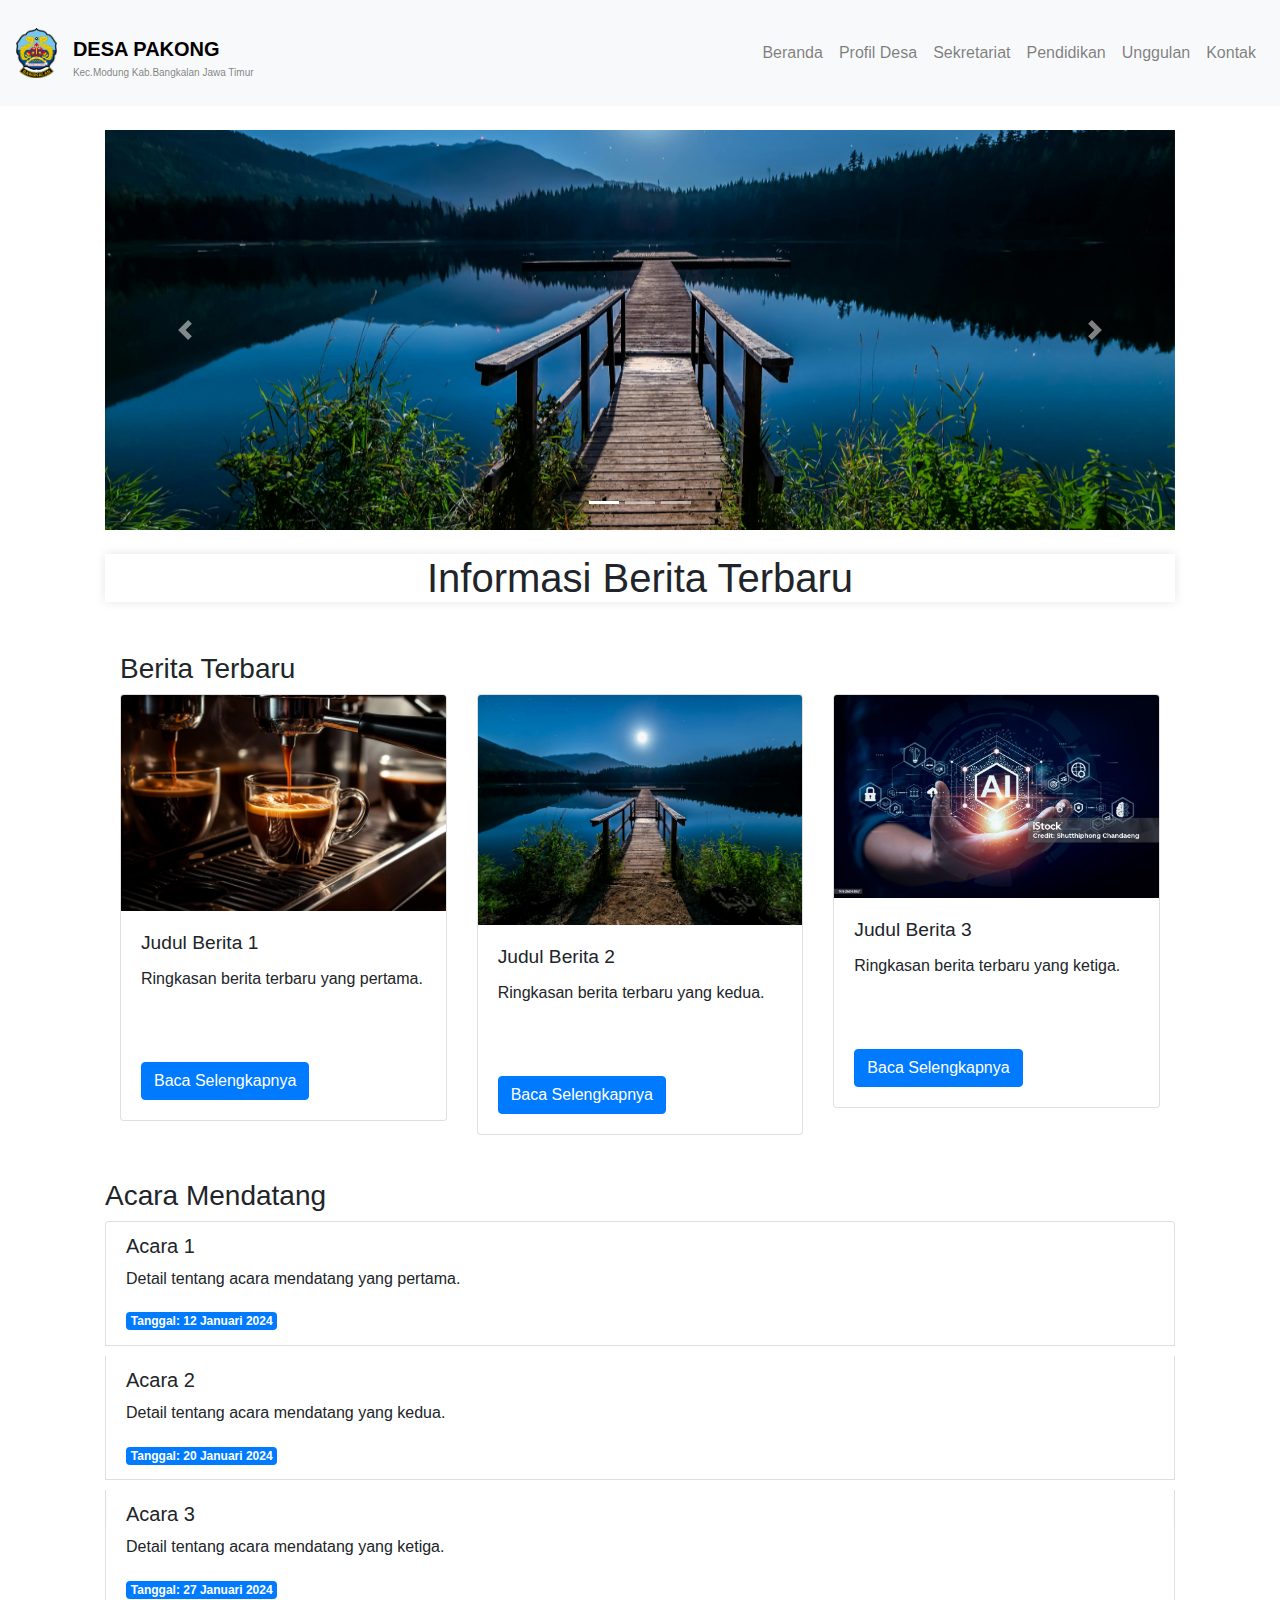
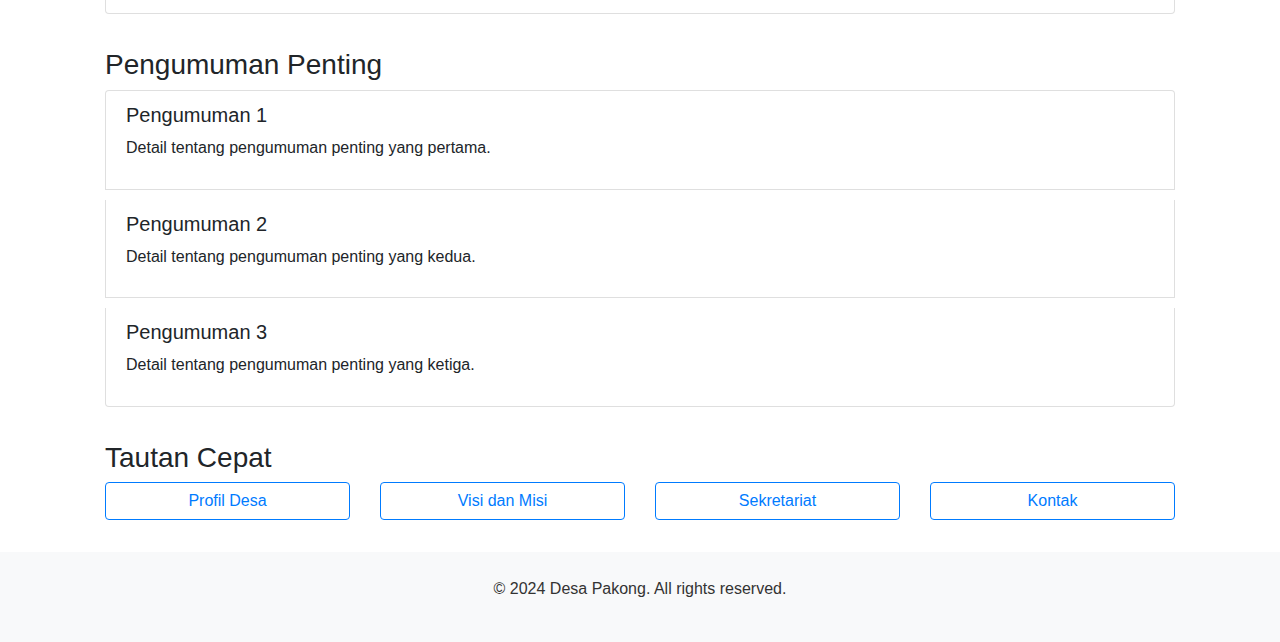
<file: index.html>
<!DOCTYPE html>
<html lang="id">
<head>
    <meta charset="UTF-8">
    <meta name="viewport" content="width=device-width, initial-scale=1.0">
    <title>Desa Pakong</title>
    <link href="https://maxcdn.bootstrapcdn.com/bootstrap/4.5.2/css/bootstrap.min.css" rel="stylesheet">
    <link rel="stylesheet" href="home.css">
    <meta name="description" content="Desa Pakong - Informasi dan profil Desa Pakong, kecamatan modung kabupaten bangkalan. Temukan berita terbaru, acara mendatang, dan pengumuman penting di sini.">
    <meta name="keywords" content="desa pakong, profil desa, berita desa, acara desa, pengumuman desa">
    <meta name="author" content="Desa Pakong">
</head>
<body>
    <!-- Navigation Bar -->
    <nav class="navbar navbar-expand-lg navbar-light bg-light sticky-top">
            <a class="navbar-brand" href="#">
            <img src="bangkalan.jpg" alt="Desa Kita Logo" class="img-fluid" style="max-height: 50px;">
            <div class="navbar-text">
                <span class="brand-name">DESA PAKONG</span><br>
                <p class="kecamatan">Kec.Modung Kab.Bangkalan Jawa Timur</p>
            </div>
        </a>   
        <button class="navbar-toggler ml-auto" type="button" data-toggle="collapse" data-target="#navbarNav" aria-controls="navbarNav" aria-expanded="false" aria-label="Toggle navigation">
            <span class="navbar-toggler-icon"></span>
        </button>
        <div class="collapse navbar-collapse" id="navbarNav">
            <ul class="navbar-nav ml-auto">
                <li class="nav-item"><a class="nav-link" href="index.html">Beranda</a></li>
                <li class="nav-item"><a class="nav-link" href="profil.html">Profil Desa</a></li>
                <li class="nav-item"><a class="nav-link" href="visi.html">Sekretariat</a></li>
                <li class="nav-item"><a class="nav-link" href="sekretariat.html">Pendidikan</a></li>
                <li class="nav-item"><a class="nav-link" href="download.html">Unggulan</a></li>
                <li class="nav-item"><a class="nav-link" href="kontak.html">Kontak</a></li>
            </ul>
        </div>
    </nav>
    <!-- Main Content -->
    <div class="container mt-4">
        <!-- Gambar atau Video -->
        <div id="carouselExampleIndicators" class="carousel slide" data-ride="carousel">
            <ol class="carousel-indicators">
                <li data-target="#carouselExampleIndicators" data-slide-to="0" class="active"></li>
                <li data-target="#carouselExampleIndicators" data-slide-to="1"></li>
                <li data-target="#carouselExampleIndicators" data-slide-to="2"></li>
            </ol>
            <div class="carousel-inner">
                <div class="carousel-item active">
                    <img src="seja.jpg" class="d-block w-100" alt="Kegiatan Desa 1">
                </div>
                <div class="carousel-item">
                    <img src="kopi.jpg" class="d-block w-100" alt="Kegiatan Desa 2">
                </div>
                <div class="carousel-item">
                    <img src="ai.jpg" class="d-block w-100" alt="Kegiatan Desa 3">
                </div>
            </div>
            <a class="carousel-control-prev" href="#carouselExampleIndicators" role="button" data-slide="prev">
                <span class="carousel-control-prev-icon" aria-hidden="true"></span>
                <span class="sr-only">Previous</span>
            </a>
            <a class="carousel-control-next" href="#carouselExampleIndicators" role="button" data-slide="next">
                <span class="carousel-control-next-icon" aria-hidden="true"></span>
                <span class="sr-only">Next</span>
            </a>
        </div>

        <!-- Berita Terbaru -->
        <section id="berita-terbaru" class="mt-4">
            <h1 id="beritaid" class="judul">Informasi Berita Terbaru</h1>
        <div class="container">
            <h3>Berita Terbaru</h3>
            <div class="row">
                <div class="col-md-4">
                    <div class="card">
                        <img src="kopi.jpg" class="card-img-top" alt="Berita 1">
                        <div class="card-body">
                            <h5 class="card-title">Judul Berita 1</h5>
                            <p class="card-text">Ringkasan berita terbaru yang pertama.</p>
                            <a href="#" class="btn btn-primary">Baca Selengkapnya</a>
                        </div>
                    </div>
                </div>
                <div class="col-md-4">
                    <div class="card">
                        <img src="seja.jpg" class="card-img-top" alt="Berita 2">
                        <div class="card-body">
                            <h5 class="card-title">Judul Berita 2</h5>
                            <p class="card-text">Ringkasan berita terbaru yang kedua.</p>
                            <a href="#" class="btn btn-primary">Baca Selengkapnya</a>
                        </div>
                    </div>
                </div>
                <div class="col-md-4">
                    <div class="card">
                        <img src="ai.jpg" class="card-img-top" alt="Berita 3">
                        <div class="card-body">
                            <h5 class="card-title">Judul Berita 3</h5>
                            <p class="card-text">Ringkasan berita terbaru yang ketiga.</p>
                            <a href="#" class="btn btn-primary">Baca Selengkapnya</a>
                        </div>
                    </div>
                </div>
            </div>
        </section>

        <!-- Acara Mendatang -->
        <section id="acara-mendatang" class="mt-4">
            <h3>Acara Mendatang</h3>
            <ul class="list-group">
                <li class="list-group-item">
                    <h5>Acara 1</h5>
                    <p>Detail tentang acara mendatang yang pertama.</p>
                    <span class="badge badge-primary">Tanggal: 12 Januari 2024</span>
                </li>
                <li class="list-group-item">
                    <h5>Acara 2</h5>
                    <p>Detail tentang acara mendatang yang kedua.</p>
                    <span class="badge badge-primary">Tanggal: 20 Januari 2024</span>
                </li>
                <li class="list-group-item">
                    <h5>Acara 3</h5>
                    <p>Detail tentang acara mendatang yang ketiga.</p>
                    <span class="badge badge-primary">Tanggal: 27 Januari 2024</span>
                </li>
            </ul>
        </section>

        <!-- Pengumuman Penting -->
        <section id="pengumuman-penting" class="mt-4">
            <h3>Pengumuman Penting</h3>
            <ul class="list-group">
                <li class="list-group-item">
                    <h5>Pengumuman 1</h5>
                    <p>Detail tentang pengumuman penting yang pertama.</p>
                </li>
                <li class="list-group-item">
                    <h5>Pengumuman 2</h5>
                    <p>Detail tentang pengumuman penting yang kedua.</p>
                </li>
                <li class="list-group-item">
                    <h5>Pengumuman 3</h5>
                    <p>Detail tentang pengumuman penting yang ketiga.</p>
                </li>
            </ul>
        </section>

        <!-- Tautan Cepat -->
        <section id="tautan-cepat" class="mt-4">
            <h3>Tautan Cepat</h3>
            <div class="row">
                <div class="col-md-3 col-6 mb-2">
                    <a href="profil.html" class="btn btn-outline-primary btn-block">Profil Desa</a>
                </div>
                <div class="col-md-3 col-6 mb-2">
                    <a href="visi-misi.html" class="btn btn-outline-primary btn-block">Visi dan Misi</a>
                </div>
                <div class="col-md-3 col-6 mb-2">
                    <a href="sekretariat.html" class="btn btn-outline-primary btn-block">Sekretariat</a>
                </div>
                <div class="col-md-3 col-6 mb-2">
                    <a href="kontak.html" class="btn btn-outline-primary btn-block">Kontak</a>
                </div>
            </div>
        </section>
    </div>
    <script src="desa.js"></script>
    <script src="https://code.jquery.com/jquery-3.5.1.slim.min.js"></script>
    <script src="https://cdn.jsdelivr.net/npm/@popperjs/core@2.5.4/dist/umd/popper.min.js"></script>
    <script src="https://maxcdn.bootstrapcdn.com/bootstrap/4.5.2/js/bootstrap.min.js"></script>
    <!-- Footer Section -->
    <footer class="bg-light text-center py-4 mt-4">
        <p>&copy; 2024 Desa Pakong. All rights reserved.</p>
    </footer>

    <!--
</file>
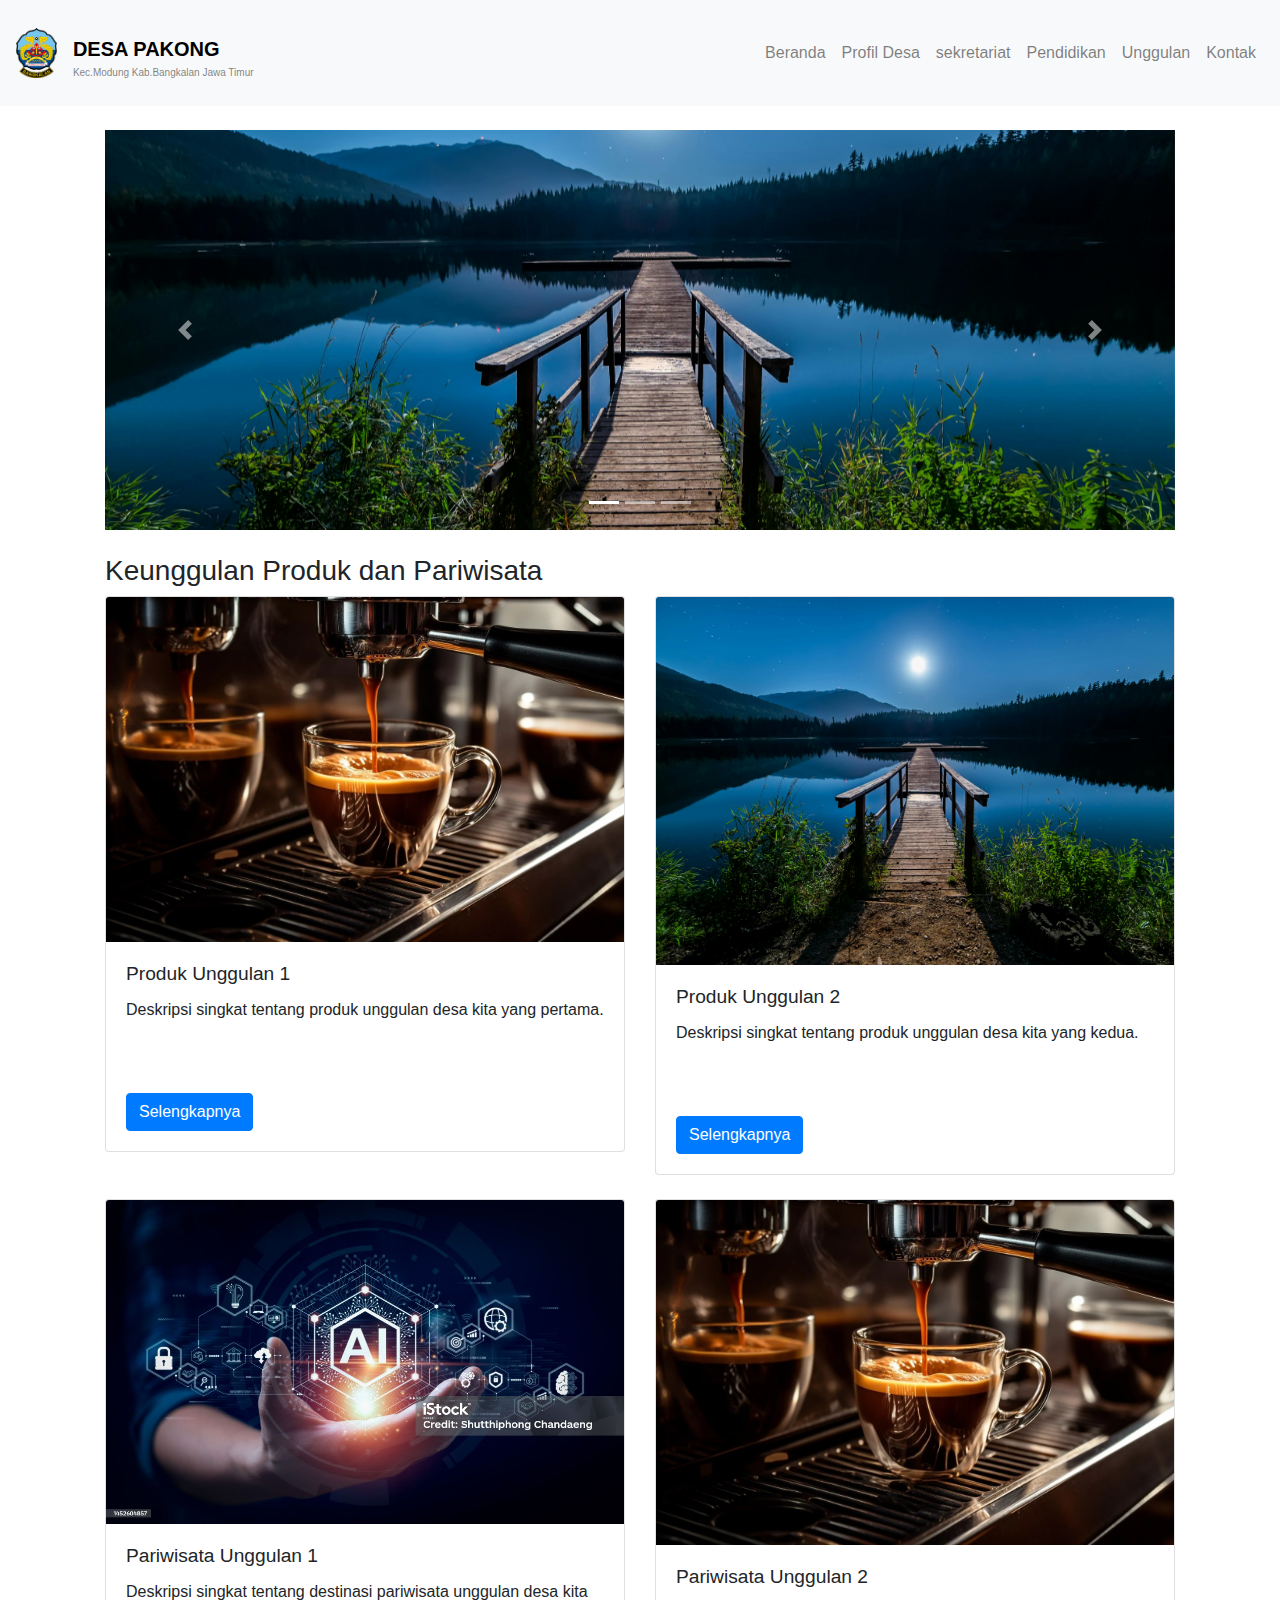
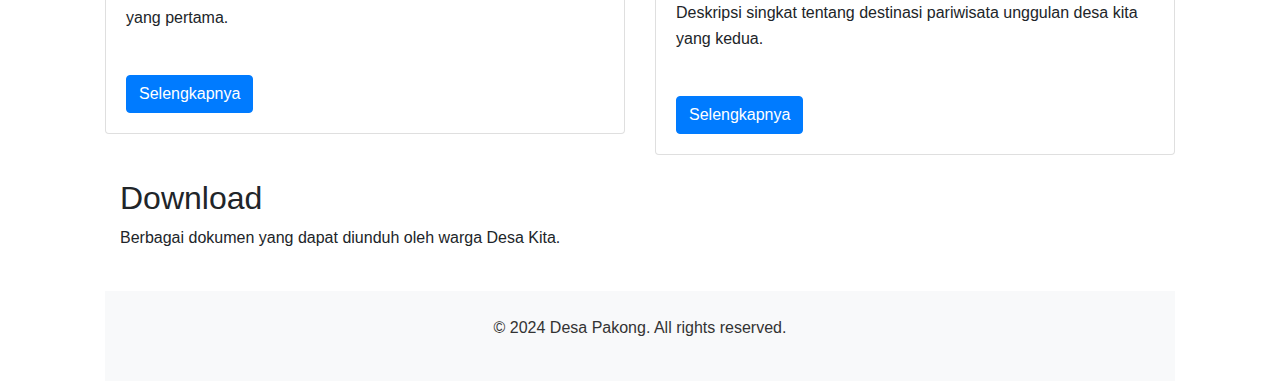
<file: download.html>
<!DOCTYPE html>
<html lang="id">
<head>
    <meta charset="UTF-8">
    <meta name="viewport" content="width=device-width, initial-scale=1.0">
    <title>Desa Pakong</title>
    <link href="https://maxcdn.bootstrapcdn.com/bootstrap/4.5.2/css/bootstrap.min.css" rel="stylesheet">
    <link rel="stylesheet" href="home.css">
    <meta name="description" content="Desa Kita - Informasi dan profil Desa Kita, kecamatan Contoh. Temukan berita terbaru, acara mendatang, dan pengumuman penting di sini.">
    <meta name="keywords" content="desa kita, profil desa, berita desa, acara desa, pengumuman desa">
    <meta name="author" content="Desa Kita">
</head>
<body>
    <!-- Navigation Bar -->
    <nav class="navbar navbar-expand-lg navbar-light bg-light">
        <a class="navbar-brand" href="#">
            <img src="bangkalan.jpg" alt="Desa Kita Logo" class="img-fluid" style="max-height: 50px;">
            <div class="navbar-text">
                <span class="brand-name">DESA PAKONG</span><br>
                <p class="kecamatan">Kec.Modung Kab.Bangkalan Jawa Timur</p>
            </div>
        </a>
        <button class="navbar-toggler" type="button" data-toggle="collapse" data-target="#navbarNav" aria-controls="navbarNav" aria-expanded="false" aria-label="Toggle navigation">
            <span class="navbar-toggler-icon"></span>
        </button>
        <div class="collapse navbar-collapse" id="navbarNav">
            <ul class="navbar-nav ml-auto">
                <li class="nav-item"><a class="nav-link" href="index.html">Beranda</a></li>
                <li class="nav-item"><a class="nav-link" href="profil.html">Profil Desa</a></li>
                <li class="nav-item"><a class="nav-link" href="visi.html">sekretariat</a></li>
                <li class="nav-item"><a class="nav-link" href="sekretariat.html">Pendidikan</a></li>
                <li class="nav-item"><a class="nav-link" href="download.html">Unggulan</a></li>
                <li class="nav-item"><a class="nav-link" href="kontak.html">Kontak</a></li>
            </ul>
        </div>
    </nav>

    <!-- Main Content -->
    <div class="container mt-4">
        <!-- Gambar atau Video -->
        <div id="carouselExampleIndicators" class="carousel slide" data-ride="carousel">
            <ol class="carousel-indicators">
                <li data-target="#carouselExampleIndicators" data-slide-to="0" class="active"></li>
                <li data-target="#carouselExampleIndicators" data-slide-to="1"></li>
                <li data-target="#carouselExampleIndicators" data-slide-to="2"></li>
            </ol>
            <div class="carousel-inner">
                <div class="carousel-item active">
                    <img src="seja.jpg" class="d-block w-100" alt="Kegiatan Desa 1">
                </div>
                <div class="carousel-item">
                    <img src="kopi.jpg" class="d-block w-100" alt="Kegiatan Desa 2">
                </div>
                <div class="carousel-item">
                    <img src="ai.jpg" class="d-block w-100" alt="Kegiatan Desa 3">
                </div>
            </div>
            <a class="carousel-control-prev" href="#carouselExampleIndicators" role="button" data-slide="prev">
                <span class="carousel-control-prev-icon" aria-hidden="true"></span>
                <span class="sr-only">Previous</span>
            </a>
            <a class="carousel-control-next" href="#carouselExampleIndicators" role="button" data-slide="next">
                <span class="carousel-control-next-icon" aria-hidden="true"></span>
                <span class="sr-only">Next</span>
            </a>
        </div>

        <!-- Keunggulan Produk dan Pariwisata -->
        <section id="keunggulan" class="mt-4">
            <h3>Keunggulan Produk dan Pariwisata</h3>
            <div class="row">
                <div class="col-md-6">
                    <div class="card mb-4">
                        <img src="kopi.jpg" class="card-img-top" alt="Produk 1">
                        <div class="card-body">
                            <h5 class="card-title">Produk Unggulan 1</h5>
                            <p class="card-text">Deskripsi singkat tentang produk unggulan desa kita yang pertama.</p>
                            <a href="#" class="btn btn-primary">Selengkapnya</a>
                        </div>
                    </div>
                </div>
                <div class="col-md-6">
                    <div class="card mb-4">
                        <img src="seja.jpg" class="card-img-top" alt="Produk 2">
                        <div class="card-body">
                            <h5 class="card-title">Produk Unggulan 2</h5>
                            <p class="card-text">Deskripsi singkat tentang produk unggulan desa kita yang kedua.</p>
                            <a href="#" class="btn btn-primary">Selengkapnya</a>
                        </div>
                    </div>
                </div>
            </div>
            <div class="row">
                <div class="col-md-6">
                    <div class="card mb-4">
                        <img src="ai.jpg" class="card-img-top" alt="Pariwisata 1">
                        <div class="card-body">
                            <h5 class="card-title">Pariwisata Unggulan 1</h5>
                            <p class="card-text">Deskripsi singkat tentang destinasi pariwisata unggulan desa kita yang pertama.</p>
                            <a href="#" class="btn btn-primary">Selengkapnya</a>
                        </div>
                    </div>
                </div>
                <div class="col-md-6">
                    <div class="card mb-4">
                        <img src="kopi.jpg" class="card-img-top" alt="Pariwisata 2">
                        <div class="card-body">
                            <h5 class="card-title">Pariwisata Unggulan 2</h5>
                            <p class="card-text">Deskripsi singkat tentang destinasi pariwisata unggulan desa kita yang kedua.</p>
                            <a href="#" class="btn btn-primary">Selengkapnya</a>
                        </div>
                    </div>
                </div>
            </div>
        </section>


    <div class="container">
        <div class="row">
            <div class="col">
                <h2>Download</h2>
                <p>Berbagai dokumen yang dapat diunduh oleh warga Desa Kita.</p>
            </div>
        </div>
    </div>

    <!-- Bootstrap JS and dependencies -->
    <script src="https://code.jquery.com/jquery-3.5.1.slim.min.js"></script>
    <script src="https://cdn.jsdelivr.net/npm/@popperjs/core@2.5.4/dist/umd/popper.min.js"></script>
    <script src="https://maxcdn.bootstrapcdn.com/bootstrap/4.5.2/js/bootstrap.min.js"></script>
     <!-- Footer Section -->
     <footer class="bg-light text-center py-4 mt-4">
        <p>&copy; 2024 Desa Pakong. All rights reserved.</p>
    </footer>
</body>
</html>
</file>
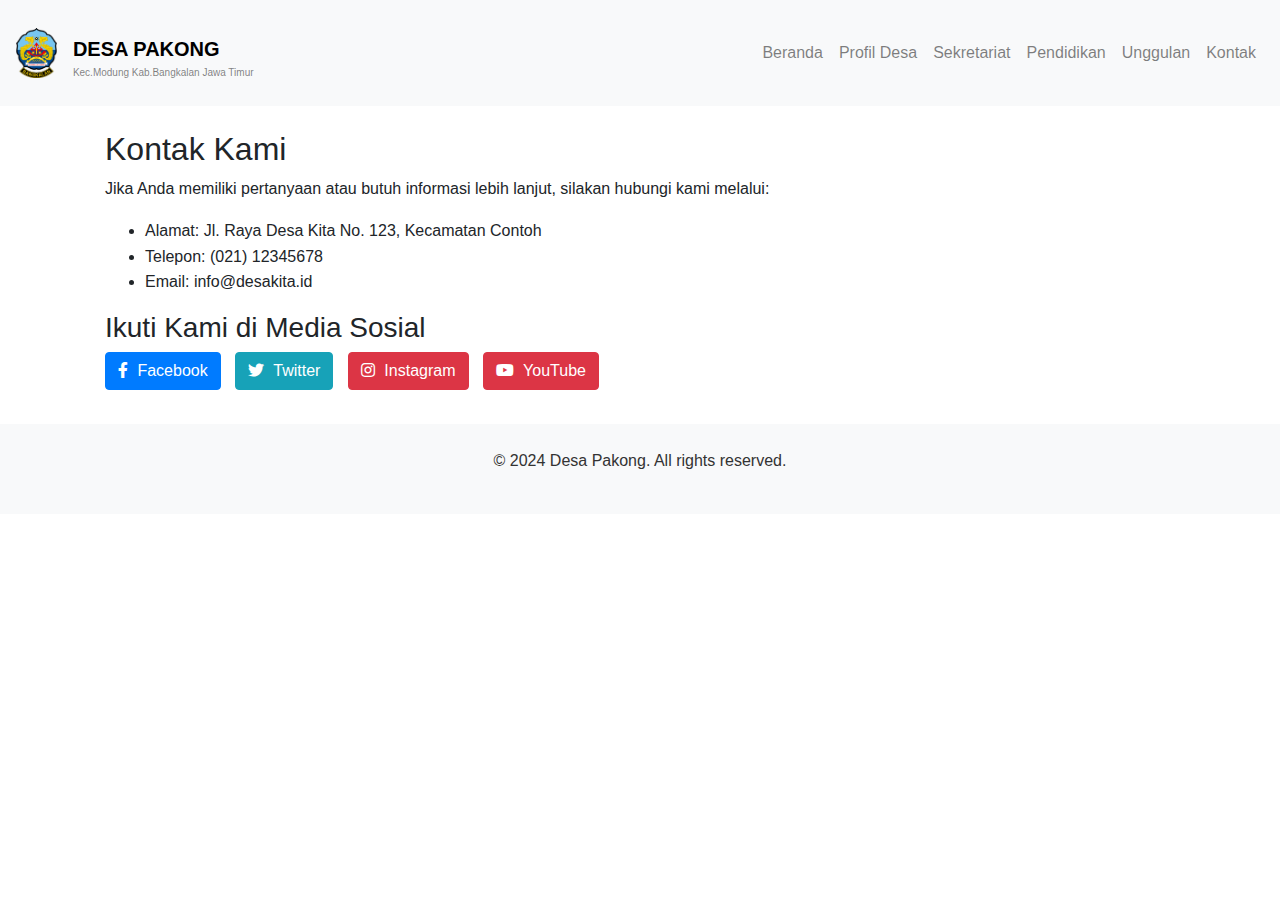
<file: kontak.html>
<!DOCTYPE html>
<html lang="id">
<head>
    <meta charset="UTF-8">
    <meta name="viewport" content="width=device-width, initial-scale=1.0">
    <title>Desa Pakong</title>
    <link href="https://maxcdn.bootstrapcdn.com/bootstrap/4.5.2/css/bootstrap.min.css" rel="stylesheet">
    <link rel="stylesheet" href="https://cdnjs.cloudflare.com/ajax/libs/font-awesome/5.15.3/css/all.min.css">
    <link rel="stylesheet" href="home.css">
    <meta name="description" content="Desa Kita - Informasi dan profil Desa Kita, kecamatan Contoh. Temukan berita terbaru, acara mendatang, dan pengumuman penting di sini.">
    <meta name="keywords" content="desa kita, profil desa, berita desa, acara desa, pengumuman desa">
    <meta name="author" content="Desa Kita">
</head>
<body>
    <!-- Navigation Bar -->
    <nav class="navbar navbar-expand-lg navbar-light bg-light sticky-top">
        <a class="navbar-brand" href="#">
            <img src="bangkalan.jpg" alt="Desa Kita Logo" class="img-fluid" style="max-height: 50px;">
            <div class="navbar-text">
                <span class="brand-name">DESA PAKONG</span><br>
                <p class="kecamatan">Kec.Modung Kab.Bangkalan Jawa Timur</p>
            </div>
        </a>
        <button class="navbar-toggler" type="button" data-toggle="collapse" data-target="#navbarNav" aria-controls="navbarNav" aria-expanded="false" aria-label="Toggle navigation">
            <span class="navbar-toggler-icon"></span>
        </button>
        <div class="collapse navbar-collapse" id="navbarNav">
            <ul class="navbar-nav ml-auto">
                <li class="nav-item"><a class="nav-link" href="index.html">Beranda</a></li>
                <li class="nav-item"><a class="nav-link" href="profil.html">Profil Desa</a></li>
                <li class="nav-item"><a class="nav-link" href="visi.html">Sekretariat</a></li>
                <li class="nav-item"><a class="nav-link" href="sekretariat.html">Pendidikan</a></li>
                <li class="nav-item"><a class="nav-link" href="download.html">Unggulan</a></li>
                <li class="nav-item"><a class="nav-link" href="kontak.html">Kontak</a></li>
            </ul>
        </div>
    </nav>


    <!-- Main Content -->
    <div class="container mt-4">
        <h2>Kontak Kami</h2>
        <p>Jika Anda memiliki pertanyaan atau butuh informasi lebih lanjut, silakan hubungi kami melalui:</p>
        <ul>
            <li>Alamat: Jl. Raya Desa Kita No. 123, Kecamatan Contoh</li>
            <li>Telepon: (021) 12345678</li>
            <li>Email: info@desakita.id</li>
        </ul>

        <!-- Social Media Links -->
        <h3>Ikuti Kami di Media Sosial</h3>
        <div class="social-media-links">
            <a href="https://facebook.com" target="_blank" class="btn btn-primary"><i class="fab fa-facebook-f"></i> Facebook</a>
            <a href="https://twitter.com" target="_blank" class="btn btn-info"><i class="fab fa-twitter"></i> Twitter</a>
            <a href="https://instagram.com" target="_blank" class="btn btn-danger"><i class="fab fa-instagram"></i> Instagram</a>
            <a href="https://youtube.com" target="_blank" class="btn btn-danger"><i class="fab fa-youtube"></i> YouTube</a>
        </div>
    </div>
    <!-- Bootstrap JS and dependencies -->
    <script src="https://code.jquery.com/jquery-3.5.1.slim.min.js"></script>
    <script src="https://cdn.jsdelivr.net/npm/@popperjs/core@2.5.4/dist/umd/popper.min.js"></script>
    <script src="https://maxcdn.bootstrapcdn.com/bootstrap/4.5.2/js/bootstrap.min.js"></script>
    <!-- Footer Section -->
    <footer class="bg-light text-center py-4 mt-4">
        <p>&copy; 2024 Desa Pakong. All rights reserved.</p>
    </footer>

</body>
</html>
</file>
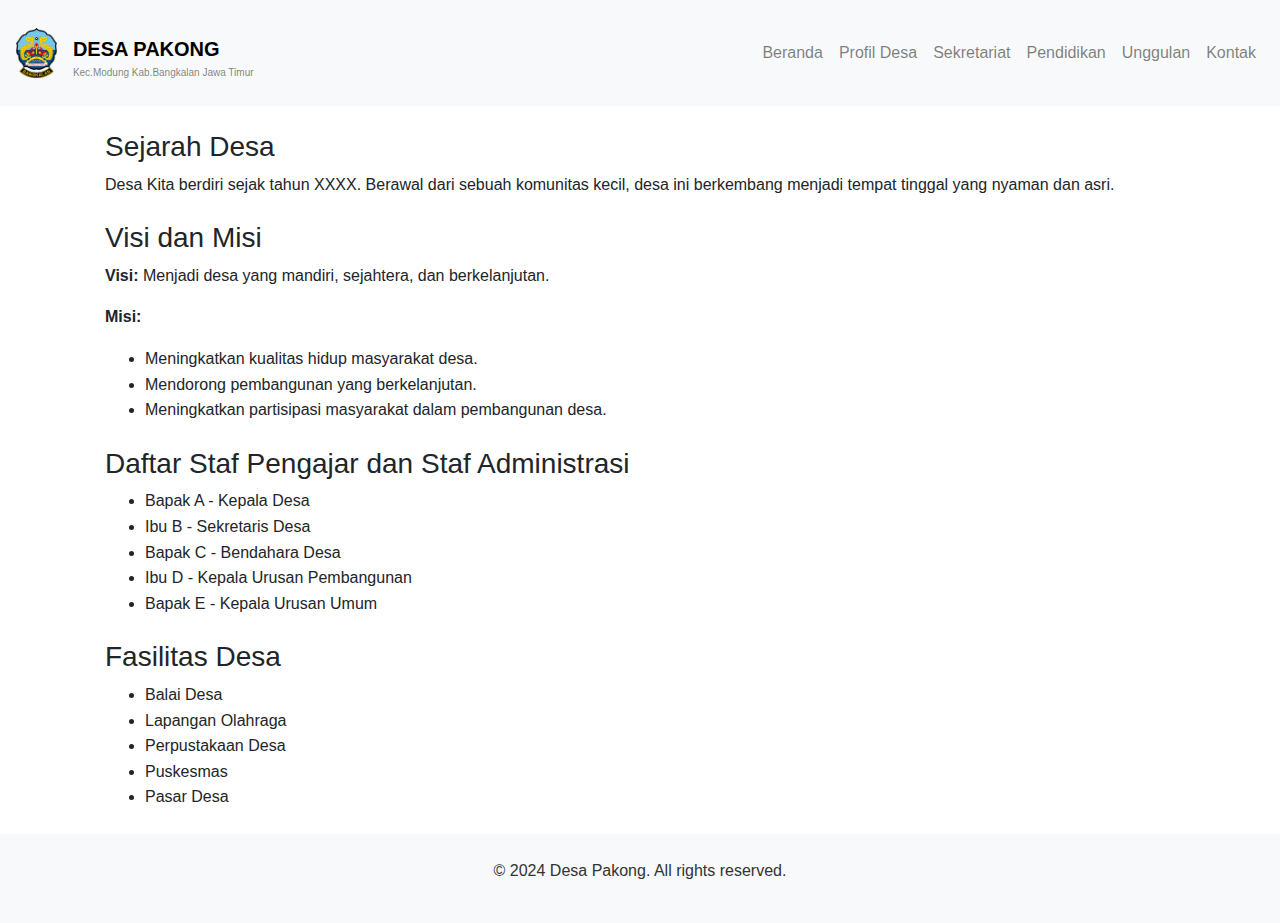
<file: profil.html>
<!DOCTYPE html>
<html lang="id">
<head>
    <meta charset="UTF-8">
    <meta name="viewport" content="width=device-width, initial-scale=1.0">
    <title>Desa Pakong</title>
    <link href="https://maxcdn.bootstrapcdn.com/bootstrap/4.5.2/css/bootstrap.min.css" rel="stylesheet">
    <link rel="stylesheet" href="home.css">
    <meta name="description" content="Desa Kita - Informasi dan profil Desa Kita, kecamatan Contoh. Temukan berita terbaru, acara mendatang, dan pengumuman penting di sini.">
    <meta name="keywords" content="desa kita, profil desa, berita desa, acara desa, pengumuman desa">
    <meta name="author" content="Desa Kita">
</head>
<body>
    <!-- Navigation Bar -->
    <nav class="navbar navbar-expand-lg navbar-light bg-light">
        <a class="navbar-brand" href="#">
            <img src="bangkalan.jpg" alt="Desa Kita Logo" class="img-fluid" style="max-height: 50px;">
            <div class="navbar-text">
                <span class="brand-name">DESA PAKONG</span><br>
                <p class="kecamatan">Kec.Modung Kab.Bangkalan Jawa Timur</p>
            </div>
        </a>
        <button class="navbar-toggler" type="button" data-toggle="collapse" data-target="#navbarNav" aria-controls="navbarNav" aria-expanded="false" aria-label="Toggle navigation">
            <span class="navbar-toggler-icon"></span>
        </button>
        <div class="collapse navbar-collapse" id="navbarNav">
            <ul class="navbar-nav ml-auto">
                <li class="nav-item"><a class="nav-link" href="index.html">Beranda</a></li>
                <li class="nav-item"><a class="nav-link" href="profil.html">Profil Desa</a></li>
                <li class="nav-item"><a class="nav-link" href="visi.html">Sekretariat</a></li>
                <li class="nav-item"><a class="nav-link" href="sekretariat.html">Pendidikan</a></li>
                <li class="nav-item"><a class="nav-link" href="download.html">Unggulan</a></li>
                <li class="nav-item"><a class="nav-link" href="kontak.html">Kontak</a></li>
            </ul>
        </div>
    </nav>

    <!-- Main Content -->
    <div class="container mt-4">
        <!-- Sejarah Desa -->
        <section id="sejarah">
            <h3>Sejarah Desa</h3>
            <p>Desa Kita berdiri sejak tahun XXXX. Berawal dari sebuah komunitas kecil, desa ini berkembang menjadi tempat tinggal yang nyaman dan asri.</p>
        </section>

        <!-- Visi dan Misi -->
        <section id="visi-misi" class="mt-4">
            <h3>Visi dan Misi</h3>
            <p><strong>Visi:</strong> Menjadi desa yang mandiri, sejahtera, dan berkelanjutan.</p>
            <p><strong>Misi:</strong></p>
            <ul>
                <li>Meningkatkan kualitas hidup masyarakat desa.</li>
                <li>Mendorong pembangunan yang berkelanjutan.</li>
                <li>Meningkatkan partisipasi masyarakat dalam pembangunan desa.</li>
            </ul>
        </section>

        <!-- Daftar Staf -->
        <section id="staf" class="mt-4">
            <h3>Daftar Staf Pengajar dan Staf Administrasi</h3>
            <ul>
                <li>Bapak A - Kepala Desa</li>
                <li>Ibu B - Sekretaris Desa</li>
                <li>Bapak C - Bendahara Desa</li>
                <li>Ibu D - Kepala Urusan Pembangunan</li>
                <li>Bapak E - Kepala Urusan Umum</li>
            </ul>
        </section>

        <!-- Fasilitas Desa -->
        <section id="fasilitas" class="mt-4">
            <h3>Fasilitas Desa</h3>
            <ul>
                <li>Balai Desa</li>
                <li>Lapangan Olahraga</li>
                <li>Perpustakaan Desa</li>
                <li>Puskesmas</li>
                <li>Pasar Desa</li>
            </ul>
        </section>
    </div>
    <!-- Bootstrap JS and dependencies -->
    <script src="https://code.jquery.com/jquery-3.5.1.slim.min.js"></script>
    <script src="https://cdn.jsdelivr.net/npm/@popperjs/core@2.5.4/dist/umd/popper.min.js"></script>
    <script src="https://maxcdn.bootstrapcdn.com/bootstrap/4.5.2/js/bootstrap.min.js"></script>
    <!-- Footer Section -->
    <footer class="bg-light text-center py-4 mt-4">
        <p>&copy; 2024 Desa Pakong. All rights reserved.</p>
    </footer>

</body>
</html>
</file>
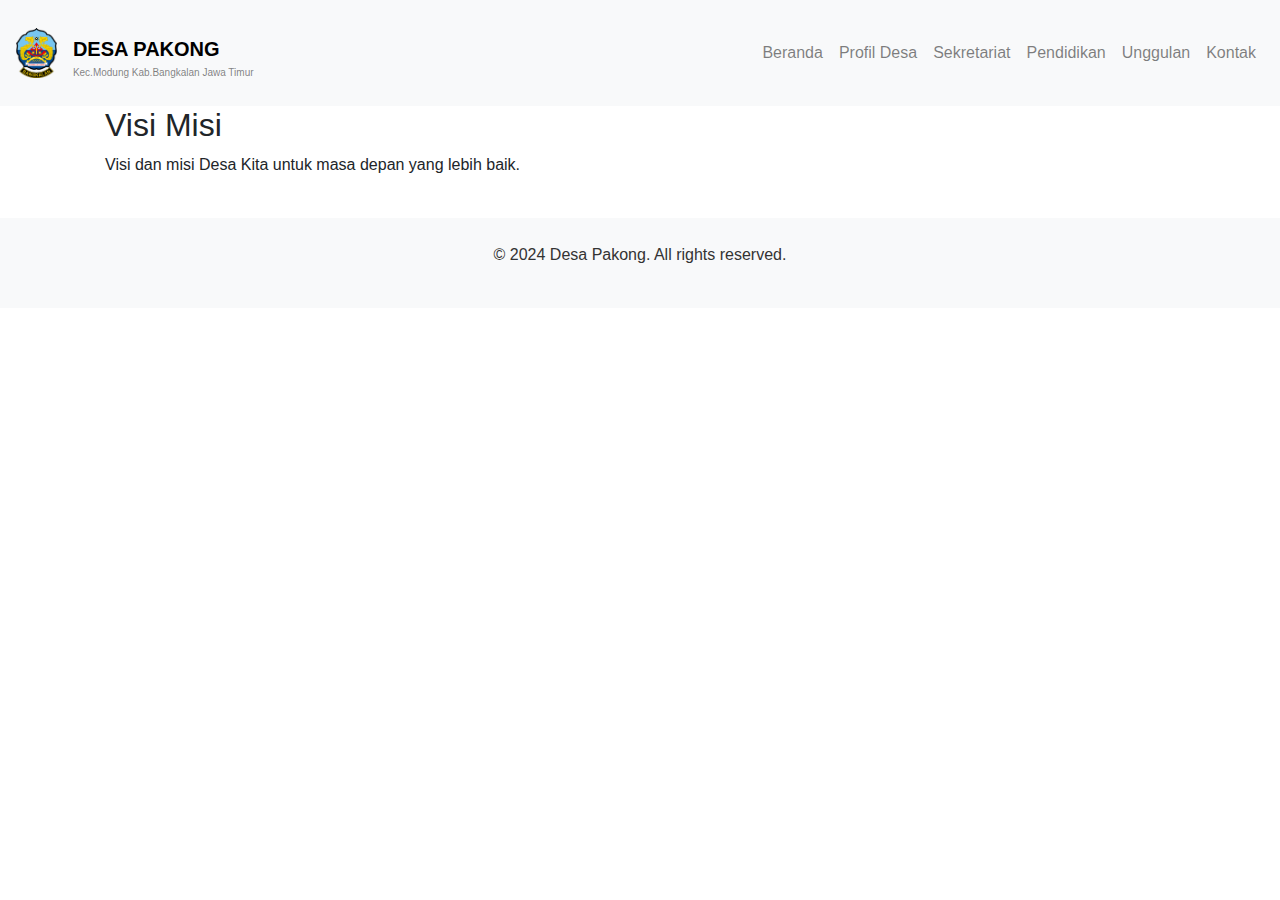
<file: visi.html>
<!DOCTYPE html>
<html lang="id">
<head>
    <meta charset="UTF-8">
    <meta name="viewport" content="width=device-width, initial-scale=1.0">
    <title>Desa Pakong</title>
    <link href="https://maxcdn.bootstrapcdn.com/bootstrap/4.5.2/css/bootstrap.min.css" rel="stylesheet">
    <link rel="stylesheet" href="home.css">
    <meta name="description" content="Desa Kita - Informasi dan profil Desa Kita, kecamatan Contoh. Temukan berita terbaru, acara mendatang, dan pengumuman penting di sini.">
    <meta name="keywords" content="desa kita, profil desa, berita desa, acara desa, pengumuman desa">
    <meta name="author" content="Desa Kita">
</head>
<body>
    <!-- Navigation Bar -->
    <nav class="navbar navbar-expand-lg navbar-light bg-light">
        <a class="navbar-brand" href="#">
            <img src="bangkalan.jpg" alt="Desa Kita Logo" class="img-fluid" style="max-height: 50px;">
            <div class="navbar-text">
                <span class="brand-name">DESA PAKONG</span><br>
                <p class="kecamatan">Kec.Modung Kab.Bangkalan Jawa Timur</p>
            </div>
        </a>
        <button class="navbar-toggler" type="button" data-toggle="collapse" data-target="#navbarNav" aria-controls="navbarNav" aria-expanded="false" aria-label="Toggle navigation">
            <span class="navbar-toggler-icon"></span>
        </button>
        <div class="collapse navbar-collapse" id="navbarNav">
            <ul class="navbar-nav ml-auto">
                <li class="nav-item"><a class="nav-link" href="index.html">Beranda</a></li>
                <li class="nav-item"><a class="nav-link" href="profil.html">Profil Desa</a></li>
                <li class="nav-item"><a class="nav-link" href="visi.html">Sekretariat</a></li>
                <li class="nav-item"><a class="nav-link" href="sekretariat.html">Pendidikan</a></li>
                <li class="nav-item"><a class="nav-link" href="download.html">Unggulan</a></li>
                <li class="nav-item"><a class="nav-link" href="kontak.html">Kontak</a></li>
            </ul>
        </div>
    </nav>

    <!-- Main Content -->
    <div class="container">
        <div class="row">
            <div class="col">
                <h2>Visi Misi</h2>
                <p>Visi dan misi Desa Kita untuk masa depan yang lebih baik.</p>
            </div>
        </div>
    </div>
    <!-- Bootstrap JS and dependencies -->
    <script src="https://code.jquery.com/jquery-3.5.1.slim.min.js"></script>
    <script src="https://cdn.jsdelivr.net/npm/@popperjs/core@2.5.4/dist/umd/popper.min.js"></script>
    <script src="https://maxcdn.bootstrapcdn.com/bootstrap/4.5.2/js/bootstrap.min.js"></script>
    <!-- Footer Section -->
    <footer class="bg-light text-center py-4 mt-4">
        <p>&copy; 2024 Desa Pakong. All rights reserved.</p>
    </footer>

</body>
</html>
</file>
<file: home.css>
/* Custom Styles */

/* Body and Main Container */
body {
    font-family: 'Arial', sans-serif;
    line-height: 1.6;
}
.navbar-text {
    position: relative;
    top: 12px;
}
.navbar-text .brand-name {
    /* top: 50px; */
    font-size: 20px;
}
.navbar-text .kecamatan {
    font-size: 0.50em;
}

.container {
    max-width: 1100px;
    margin: 0 auto;
    padding: 0 15px;
}

/* Carousel Image Height */
.carousel-item img {
    height: 400px;
    object-fit: cover;
}

/* Card Styles */
.card {
    margin-bottom: 20px;
}

.card-title {
    font-size: 1.2rem;
}

.card-text {
    min-height: 80px; /* Ensure consistent height for card bodies */
}

/* List Group Styles */
.list-group-item {
    margin-bottom: 10px;
}

/* Button Styles */
.btn-outline-primary {
    border-color: #007bff;
    color: #007bff;
}

.btn-outline-primary:hover {
    background-color: #007bff;
    color: #fff;
}

/* Footer Styles */
footer {
    background-color: #f8f9fa;
    color: #333;
}


.navbar-brand .navbar-text {
    display: inline-block;
    vertical-align: middle;
    margin-left: 10px;
}

.navbar-brand .navbar-text .brand-name {
    color: #000; /* Set to black */
    font-weight: bold; /* Make it bold */
}

.navbar-brand .navbar-text small {
    display: block;
    font-size: 75%;
    color: gray;
}
.navbar-toggler {
    margin-left: auto;
    margin-top: -05px;
}

.social-media-links a {
    margin-right: 10px;
    margin-bottom: 10px;
}

.social-media-links i {
    margin-right: 5px;
}

/* CSS untuk animasi */
.animate {
    opacity: 0;
    transform: translateY(50px);
    transition: opacity 0.8s ease-out, transform 0.8s ease-out;
}

.animate.animate-on-scroll {
    opacity: 1;
    transform: translateY(0);
}
/* .navbar-nav ml-auto:hover {
    transform: translateY(-5px);
    box-shadow: 0 5px 15px rgba(0,0,0,0.3);
} */
.col-md-4:hover {
    transform: translateY(-5px);
    box-shadow: 0 5px 15px rgba(0,0,0,0.3);
}

.list-group-item:hover {
    transform: translateY(-5px);
    box-shadow: 0 5px 15px rgba(0,0,0,0.3);
}

.judul {
    margin-bottom: 50px;
    text-align: center;
    box-shadow: 0 0 10px rgba(0, 0, 0, 0.1);
  }
/* 

body {
    font-family: Arial, sans-serif;
}

h2 {
    margin-top: 20px;
}

footer {
    position: relative;
    width: 100%;
    bottom: 0;
}


.navbar-brand .navbar-text {
    display: inline-block;
    vertical-align: middle;
    margin-left: 10px;
}

.navbar-brand .navbar-text .brand-name {
    color: #000;
    font-weight: bold;
}

.navbar-brand .navbar-text small {
    display: block;
    font-size: 75%;
    color: gray;
}

.social-media-links a {
    margin-right: 10px;
    margin-bottom: 10px;
}

.social-media-links i {
    margin-right: 5px;
}
 */
</file>
